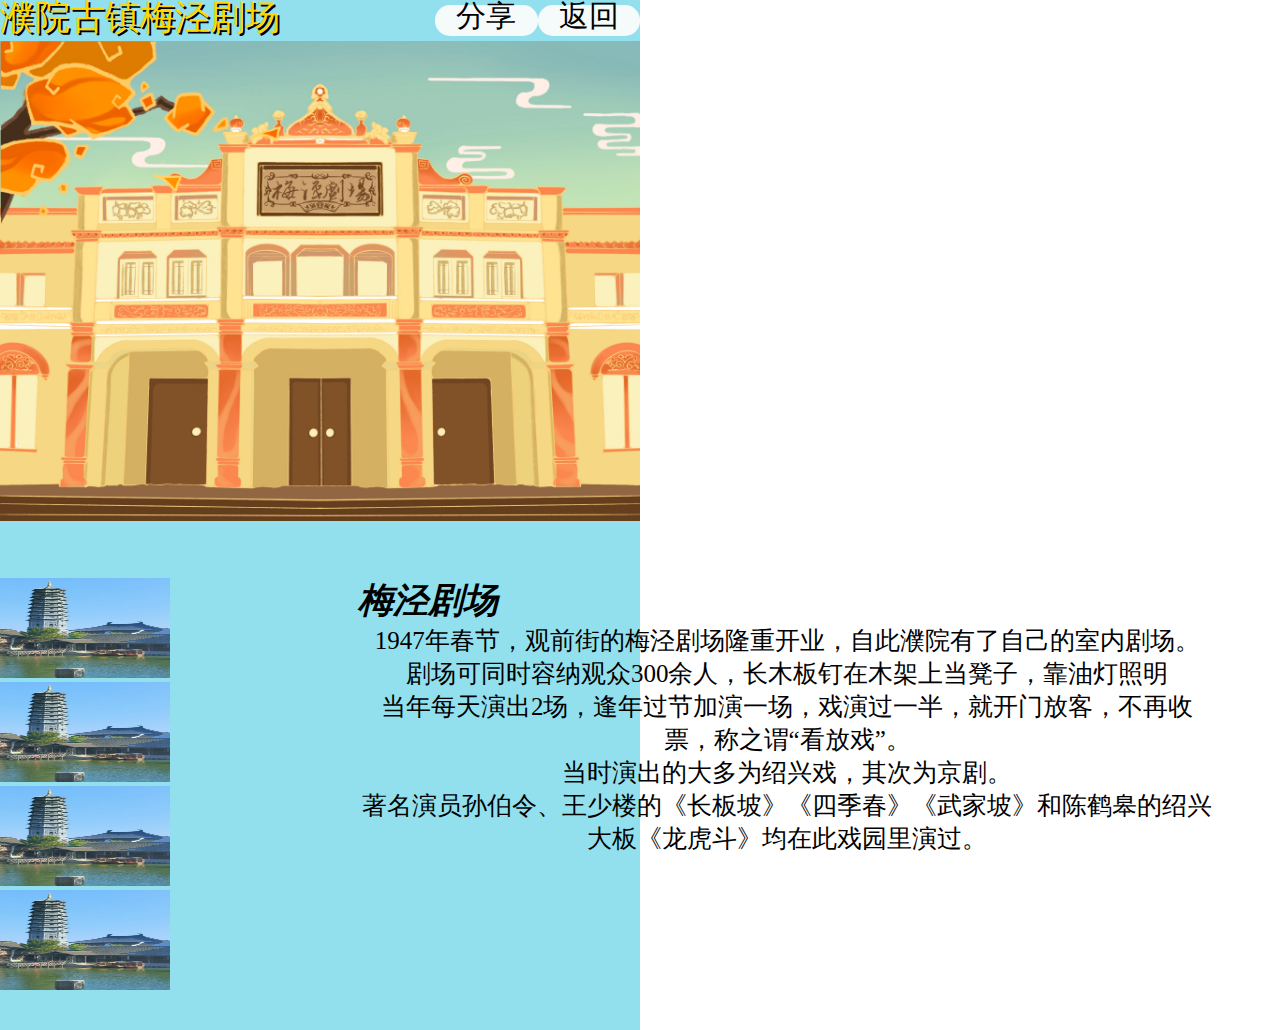
<file: amtf.html>
<!DOCTYPE html>
<html lang="en">
<head>
    <meta charset="UTF-8">
    <meta http-equiv="X-UA-Compatible" content="IE=edge">
    <meta name="viewport" content="width=device-width, initial-scale=1.0">
    <title>t1</title>
    <style type="text/css">
        *{
            margin: 0;
            padding: 0;
        }
        .a{
            max-width: 640px;
            height: 1030px;
            background-color: rgba(37, 193, 221, 0.5);
        }
        .div1{
            width: 100%;
            height: 4%;
            display: flex;
            align-items: center;
        }
        .as{
            display: flex;
            font-family: "华文琥珀";
            color:gold;
            text-shadow: 2px 2px #000;
            width: 68%;
            height:100%;
            left:25%;
            font-size: 35px;
            line-height:35px;
            text-align: center;
        }
        .an{
            display: flex;
            width: 16%;
            height: 75%;
            left:70%;
            font-size: 30px;
            border-radius: 15px;
            background-color:rgb(245, 251, 251);
            text-align: center;
            line-height: 75%;
            color: black;
            font-family: "隶书";
        }
        .g{
            display: block;
            width:100%;
            height:100%;
            border-radius: 15px;

        }
        a:link,a:visited{
            text-decoration: none;
            color: black;
        }
        a:hover{
            background-color:gold;
        }

        .k{
            width: 67%;
            position: absolute;
            text-align: center;
            bottom:5%;
            right: 5%;
        }
        p{
            font-size: 25px;
        }
        img{
            width: 100%;
        }

        h2{
            right:5%;
            font-size: 35px;
            font-family: "华文行楷";
            font-style: italic;
            display: flex;
            
        }
        .rt{
            display: flex;
            position: relative;

        }
        @media screen and (max-width:640px){
            .asd{
                width: 100%;
                height: 100%;
            }
        }

    .image_list{
      	margin-top:10%;
        position: absolute;
        top:50%;
        left: 0%;
      }
      .image_list img{
        width: 170px;
        height: 100px;
        top:0%;
      	opacity:0.8;
      }
      .image_list img:hover{
      	opacity:1;
      }


      #bg{
      	position:absolute;
      	top:0px;
      	left:0px;
      	background-color:#000000;
      	background-repeat:no-repeat;
      	background-position:center;
      	background-size:95% auto;
      	display:none;
      }

    
      .close_btn{
        position:absolute;
      	top:5px;
      	right:5px;
        width:5%;
        height:5%;
      	cursor:pointer;
      	display:none;
      }
    </style>


      </style>
      <script type="text/javascript">

        function showImage(){
          //背景层图片
          document.getElementById("bg").style.backgroundImage = "url(img/cinama.JPG)";
          //显示黑色背景层
          document.getElementById("bg").style.display = "block";
          //显示关闭按扭
          document.getElementsByClassName("close_btn")[0].style.display = "block";
        }

        function closeImage(){
            //隐藏黑色背景
            document.getElementById("bg").style.display = "none";
            //隐藏关闭按扭
            document.getElementsByClassName("close_btn")[0].style.display = "none";
        }
      </script>


</head>
<body>
    <div class="a">
        <div class="div1">
            <div class="as">濮院古镇梅泾剧场</div>
            <div class="an"><a class="g" href="#">分享</a></div>
            <div class="an"><a class="g" href="d.html">返回</a></div>
        </div>

        <div class="rt">
            <img src="img/cinama.JPG"/></div>

            <div class="k">
                <h2>梅泾剧场</h2>
                <p>1947年春节，观前街的梅泾剧场隆重开业，自此濮院有了自己的室内剧场。</p>
                <p> 剧场可同时容纳观众300余人，长木板钉在木架上当凳子，靠油灯照明</p>
                <p>当年每天演出2场，逢年过节加演一场，戏演过一半，就开门放客，不再收票，称之谓“看放戏”。</p>
                <p>当时演出的大多为绍兴戏，其次为京剧。</p>
                <p>著名演员孙伯令、王少楼的《长板坡》《四季春》《武家坡》和陈鹤皋的绍兴大板《龙虎斗》均在此戏园里演过。</p>
            </div>
    

    <div class="image_list">
        <img src="img/76.jpg" title="点击查看大图" onclick="showImage()" /><br/>
        <img src="img/76.jpg" title="点击查看大图" onclick="showImage()" /><br/>
        <img src="img/76.jpg" title="点击查看大图" onclick="showImage()" /><br/>
        <img src="img/76.jpg" title="点击查看大图" onclick="showImage()" />
      </div>
      
      <!-- 黑色背景层 -->
      <div id="bg"></div>
  
      <!-- 关闭按扭 -->
      <img class="close_btn" src="img/delete.png" title="关闭" onclick="closeImage()" />

    </div>
</body>
</html>
</file>
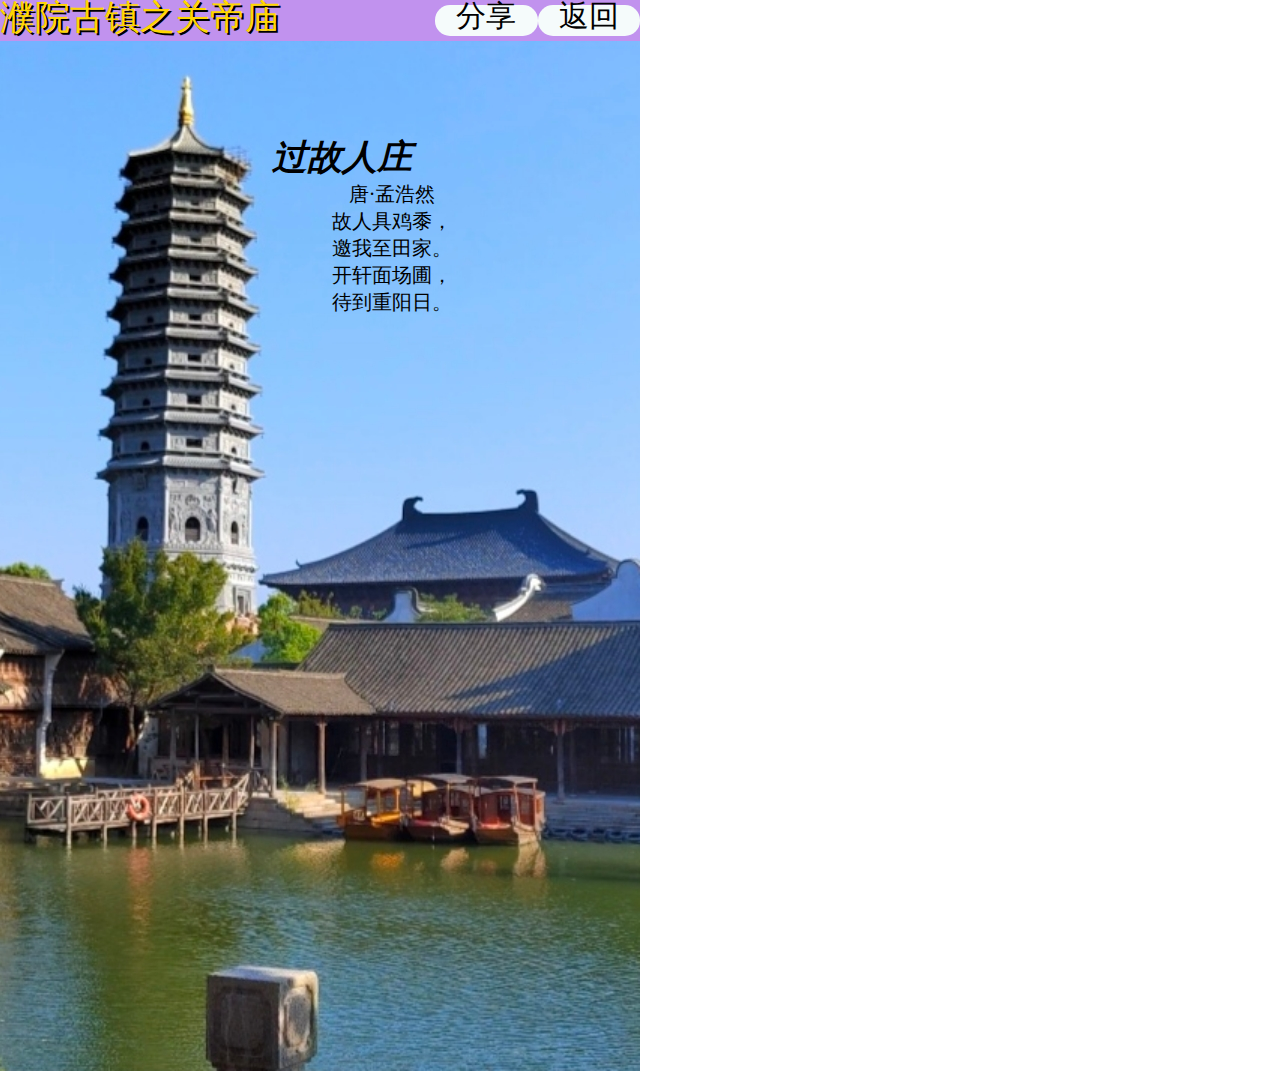
<file: bridge.html>
<!DOCTYPE html>
<html lang="en">
<head>
    <meta charset="UTF-8">
    <meta http-equiv="X-UA-Compatible" content="IE=edge">
    <meta name="viewport" content="width=device-width, initial-scale=1.0">
    <title>t1</title>
    <style type="text/css">
        *{
            margin: 0;
            padding: 0;
        }
        .a{
            max-width: 640px;
            height: 1030px;
            background-color: rgba(132, 37, 221,0.5);
        }
        .div1{
            width: 100%;
            height: 4%;
            display: flex;
            align-items: center;
        }
        .as{
            display: flex;
            font-family: "华文琥珀";
            color:gold;
            text-shadow: 2px 2px #000;
            width: 68%;
            height:100%;
            font-size: 35px;
            line-height:35px;
            text-align: center;
        }
        .an{
            display: flex;
            width: 16%;
            height: 75%;
            left:70%;
            font-size: 30px;
            border-radius: 15px;
            background-color:rgb(245, 251, 251);
            text-align: center;
            line-height: 75%;
            color: black;
            font-family: "隶书";
        }
        .g{
            display: block;
            width:100%;
            height:100%;
            border-radius: 15px;

        }
        a:link,a:visited{
            text-decoration: none;
            color: black;
        }
        a:hover{
            background-color:gold;
        }

        img{
            width: 100%;
            
        }
        .k{
            width: 37.5%;
            position: absolute;
            text-align: center;
            top:9%;
            right: 20%;
        }
        p{
            font-size: 20px;
        }
        h2{
            right:5%;
            font-size: 35px;
            font-family: "华文行楷";
            font-style: italic;
            display: flex;
            
        }
        .rt{
            display: flex;
            position: relative;
        }
        @media screen and (max-width:640px){
            .asd{
                width: 100%;
                height: 100%;
            }
        }
    </style>
</head>
<body>
    <div class="a">
        <div class="div1">
            <div class="as">濮院古镇之关帝庙</div>
            <div class="an"><a class="g" href="#">分享</a></div>
            <div class="an"><a class="g" href="d.html">返回</a></div>
        </div>

        <div class="rt">
            <img src="img/76.jpg"/>
            <div class="k">
                <h2>过故人庄</h2>
                <p>唐·孟浩然</p>
                <p>故人具鸡黍，</p>
                <p>邀我至田家。</p>
                <p>开轩面场圃，</p>
                <p>待到重阳日。</p>
            </div>
        </div>

    </div>
</body>
</html>
</file>
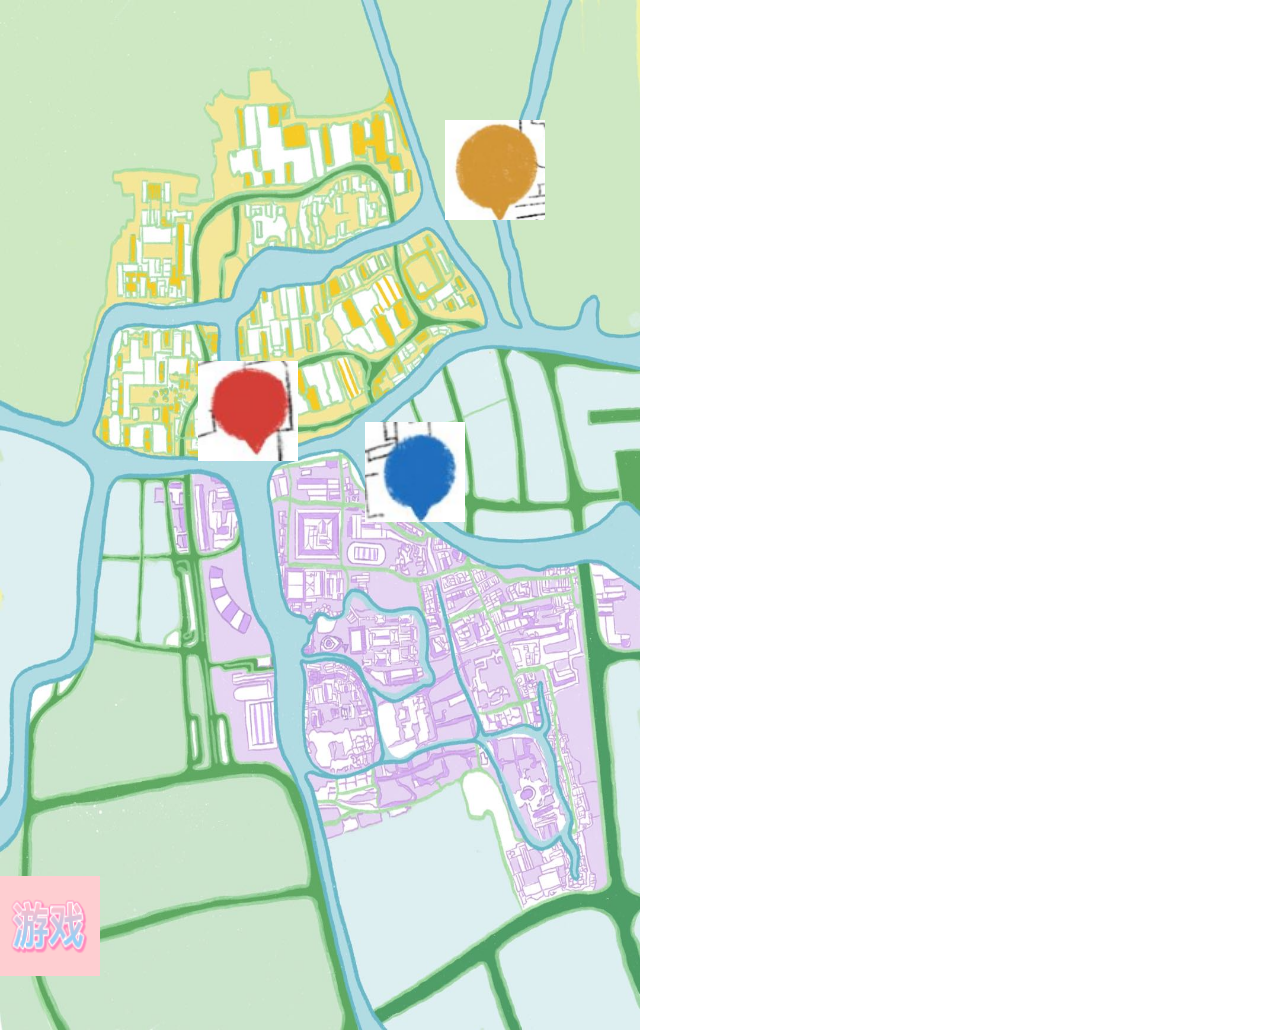
<file: d.html>
<!DOCTYPE html>
<html lang="en">
<head>
    <meta charset="UTF-8">
    <meta http-equiv="X-UA-Compatible" content="IE=edge">
    <meta name="viewport" content="width=device-width, initial-scale=1.0">
    <title>asd</title>
    <style type="text/css">
        *{
            margin: 0px;
            padding: 0px;
        }
        .bj{
            max-width: 640px;
            height: 1030px;
            position: relative;
        }
        .dtdiv{
            width: 100%;
            height: 100%;
        }
        .dt{
            width: 100%;
            height: 100%;
        }
        .bl{
            width:15%;
            height: 15%;
            right:28%;
            bottom:44%;
            position: absolute;
        }
        .r{
            width:15%;
            height: 15%;
            top: 35%;
            left: 31%;
            position: absolute;
        }
        .y{
            width:15px;
            height: 15px;
            top: 120px;
            right: 180px;
            position: absolute;
        }

        .t{
            width: 100px;
            height: 100px;
        }
        .game{
            width: 15%;
            height: 15%;
            left: 0px;
            bottom: 0px;
            position: absolute;
        }
        @media screen and (max-width:640px){
            .a{
                width: 100%;
                height: 100%;
            }
        }
    </style>
    
</head>
<body>
  <div class="bj">
    <div class="dtdiv"><img class="dt" src="img/d.jpg"/></div>
    <div class="bl">
        <a href="t1.html"><img class=t src="img/bl.png" /></a>
    </div>

    <div class="r">
        <a href="t2.html"><img class=t src="img/r.png" /></a>
    </div>

    <div class="y">
        <a href="t3.html"><img class=t src="img/y.png" /></a>
    </div>
    <div class="game">
        <a href="game.html"><img class=t src="img/game.png" /></a>
    </div>
  </div>
</body>
</html>
</file>
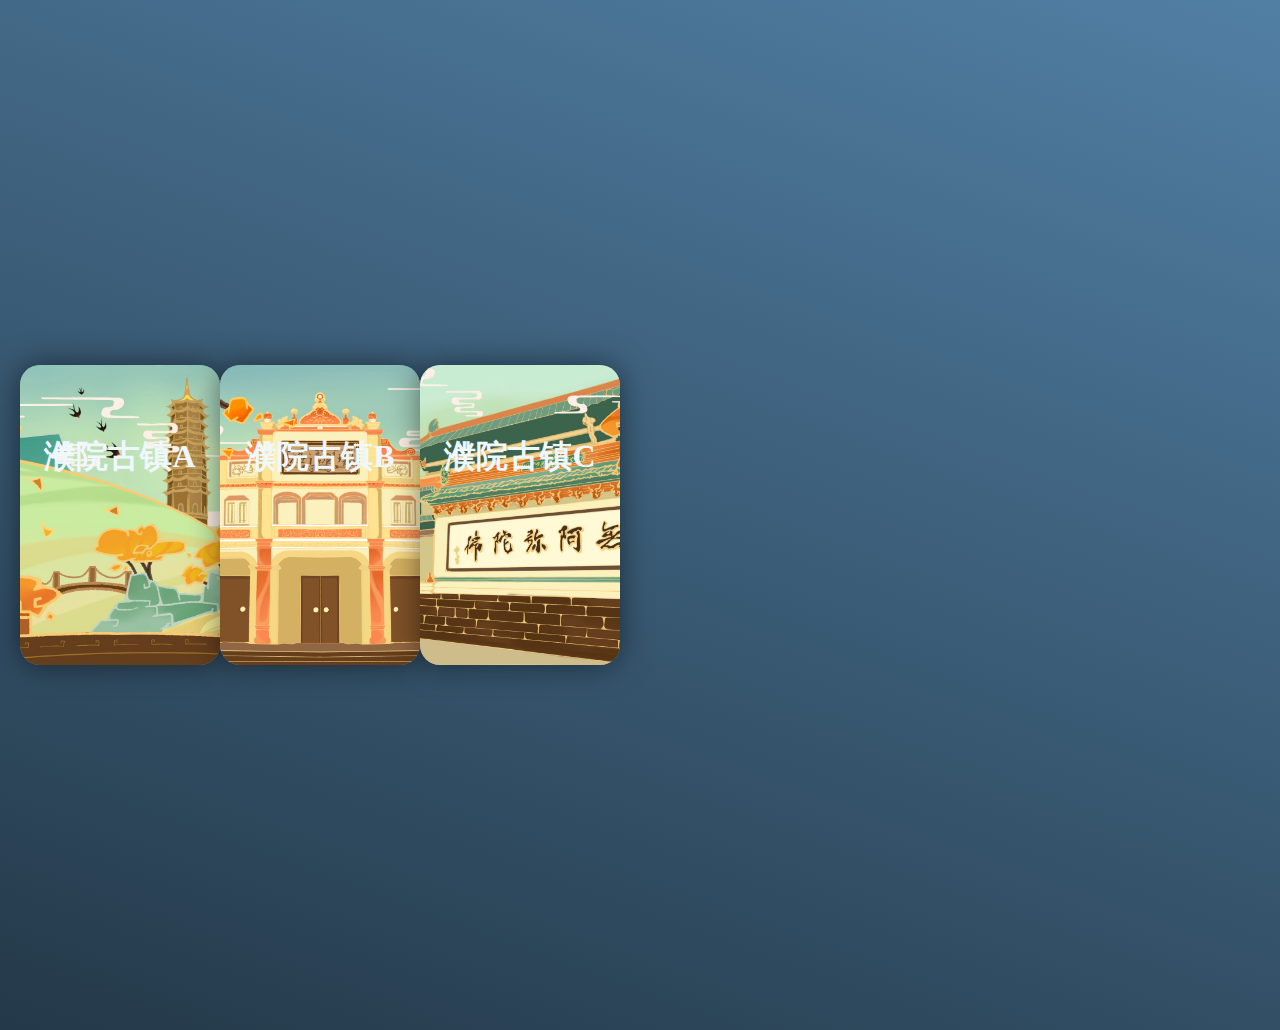
<file: map.html>
<!DOCTYPE html>
<html lang="en">
<head>
    <meta charset="UTF-8">
    <meta http-equiv="X-UA-Compatible" content="IE=edge">
    <meta name="viewport" content="width=device-width, initial-scale=1.0">
    <title>区域介绍卡片</title>
    <link rel ="stylesheet" href="map.css">
<body>

    <div class="card">
    <div class="photo"><img src="img/allview.JPG" alt="" ></div>
    <h1>濮院古镇A</h1>
    <h2>全景花园</h2>
    <p>“日出万匹绸、嘉禾一巨镇”。</p>
    <a href="allview.html">进入欣赏</a>
    </div>

    <div class="card">
    <div class="photo"><img src="img/cinama.JPG" alt="" ></div>
    <h1>濮院古镇B</h1>
    <h2>梅泾剧场</h2>
    <p>濮院古镇中的展示戏剧的一个剧场</p>
    <a href="cinama.html">进入欣赏</a>
    </div>

    <div class="card">
    <div class="photo"><img src="img/amtf.JPG" alt="" ></div>
    <h1>濮院古镇C</h1>
    <h2>阿弥陀佛</h2>
    <p>里面便是古镇的建筑</p>
    <a href="amtf.html">进入欣赏</a>
    </div>

</body>

</head>
</html>
</file>
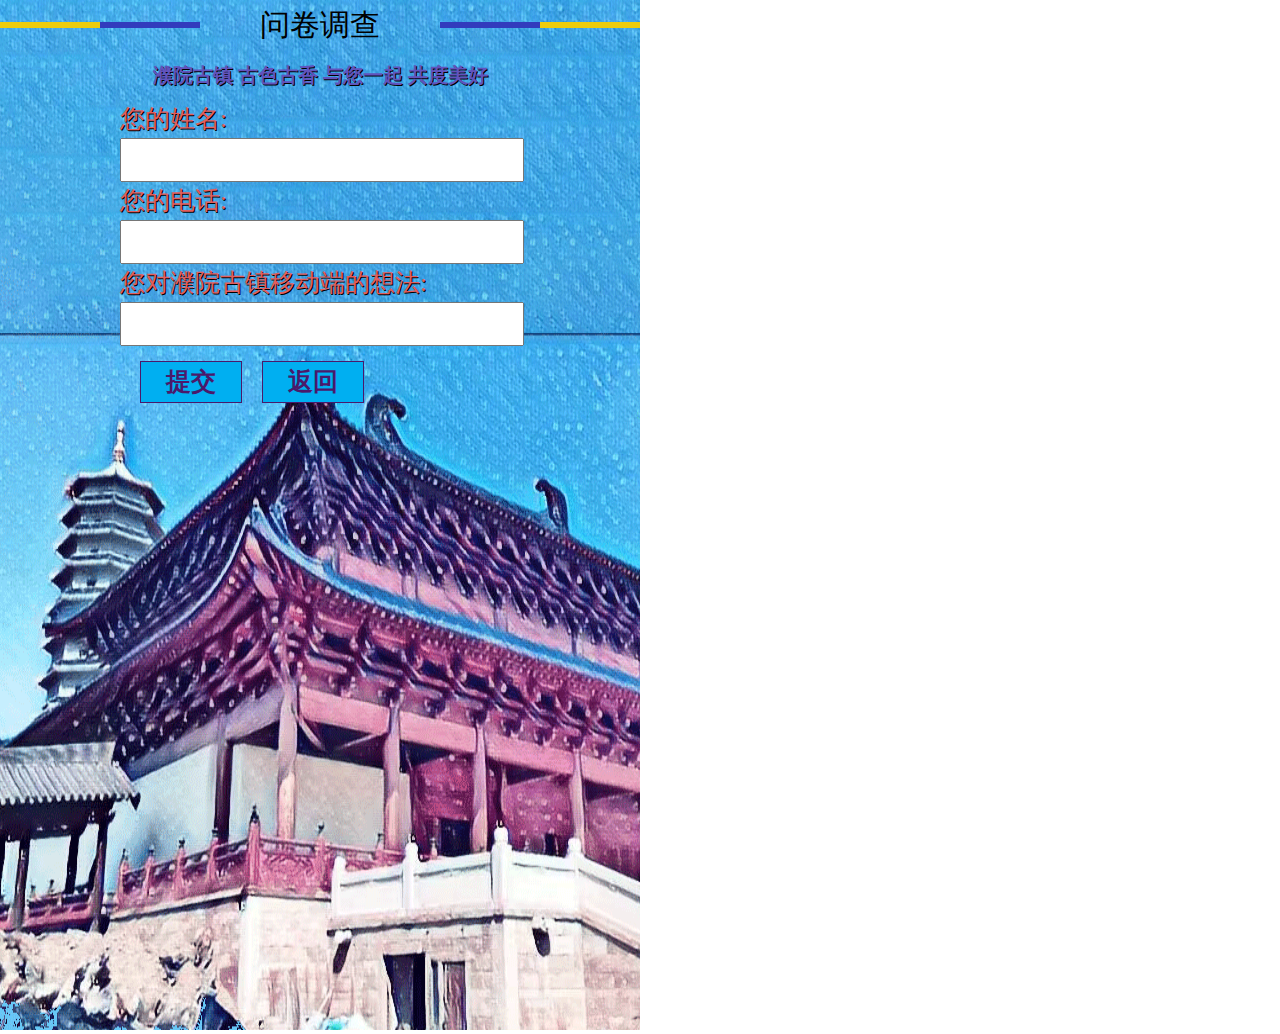
<file: w.html>
<!DOCTYPE html>
<html lang="en">
<head>
    <meta charset="UTF-8">
    <meta http-equiv="X-UA-Compatible" content="IE=edge">
    <meta name="viewport" content="width=device-width, initial-scale=1.0">
    <title>Document</title>
    <style type="text/css">
        *{
            margin: 0px;
            padding: 0px;
        }
        img{
            height: 1030px;
            width: 640px;
            
        }
        .a{
            max-width:640px;
            height: 1030px;
            position: relative;
            background-color: aqua;
        }
        .b{
            width: 640px;
            height: 50px;
            position: absolute;
            top: 0;
            padding: 0;
        }
        .b div{
            float: left;
        }
        .b1{
            width: 100px;
            height: 6px;
            background-color: hsl(51, 90%, 49%);
            margin-top: 22px;
        }
        .b2{
            width: 100px;
            height: 6px;
            background-color: #323bbd;
            margin-top: 22px;
        }
        .b3{
            width: 240px;
            height: 50px;
            text-align: center;
            line-height: 50px;
            font-size: 30px;
        }
        .c{
            width: 640px;
            height: 50px;
            position: absolute;
            top: 50px;
            
            font-size:20px;
            font-weight: bold;
            font-weight: 700;
            color:rgb(97, 83, 189);
            text-align:center;
            line-height: 50px;
            text-shadow: 1px 1px #000;
        }
        .d{
            width: 400px;
            height: 600px;
            position: absolute;
            top: 100px;
            left:120px
        }
        .title,.titletext{
        text-shadow: 1px 1px rgb(0, 0, 0);
        font-size:25px;
        color:rgb(226, 94, 94);
        padding: 10px 0;
        line-height: 18px;
        font-family: "华文琥珀";
      }
      .y{
        width: 400px;
        height: 40px;
        font-size: 35px;
      }
      .submit{
        color:#4a196b;
        background-color: #00aff1;
        line-height: 40px;
        height: 40px;
        width:160px;
        margin-top:15px;
        justify-content: center;
        font-size: 25px;
        font-family: "幼圆";
        font-weight: 700;
      }
      
      a{
        display: block;
        background-color: #323bbd;
        color:#4a196b;
        background-color: #00aff1;
        line-height: 40px;
        height: 3%;
        width:25%;
        margin-top:15px;
        justify-content: center;
        font-size: 25px;
        font-family: "幼圆";
        font-weight: 700;
        text-align: center;
        text-decoration: none;
        border: 1px solid;
        float: left;
        margin-left: 20px;
      }
         @media screen and (max-width:640px){
            .asd{
                width: 100%;
                height: 100%;
            }
        }
    </style>
</head>
<body>
    <div class="a">
        <img src="img/write.gif"/>
        <div class="b">
            <div class="b1"></div>
            <div class="b2"></div>
            <div class="b3">问卷调查</div>
            <div class="b2"></div>
            <div class="b1"></div>
        </div>
        <div class="c">濮院古镇 古色古香 与您一起 共度美好</div>
        <div class="d">
            <div class="title">您的姓名:</div>
            <input type="text" class="y">
            <div class="title">您的电话:</div>
             <input type="text" class="y">
            <div class="title">您对濮院古镇移动端的想法:</div>
            <input type="text" class="y">
            <div class="cc">
                <a href="index.html">提交</a>
                <a href="index.html">返回</a>
            </div>
        </div>
    </div>
</body>
</html>
</file>
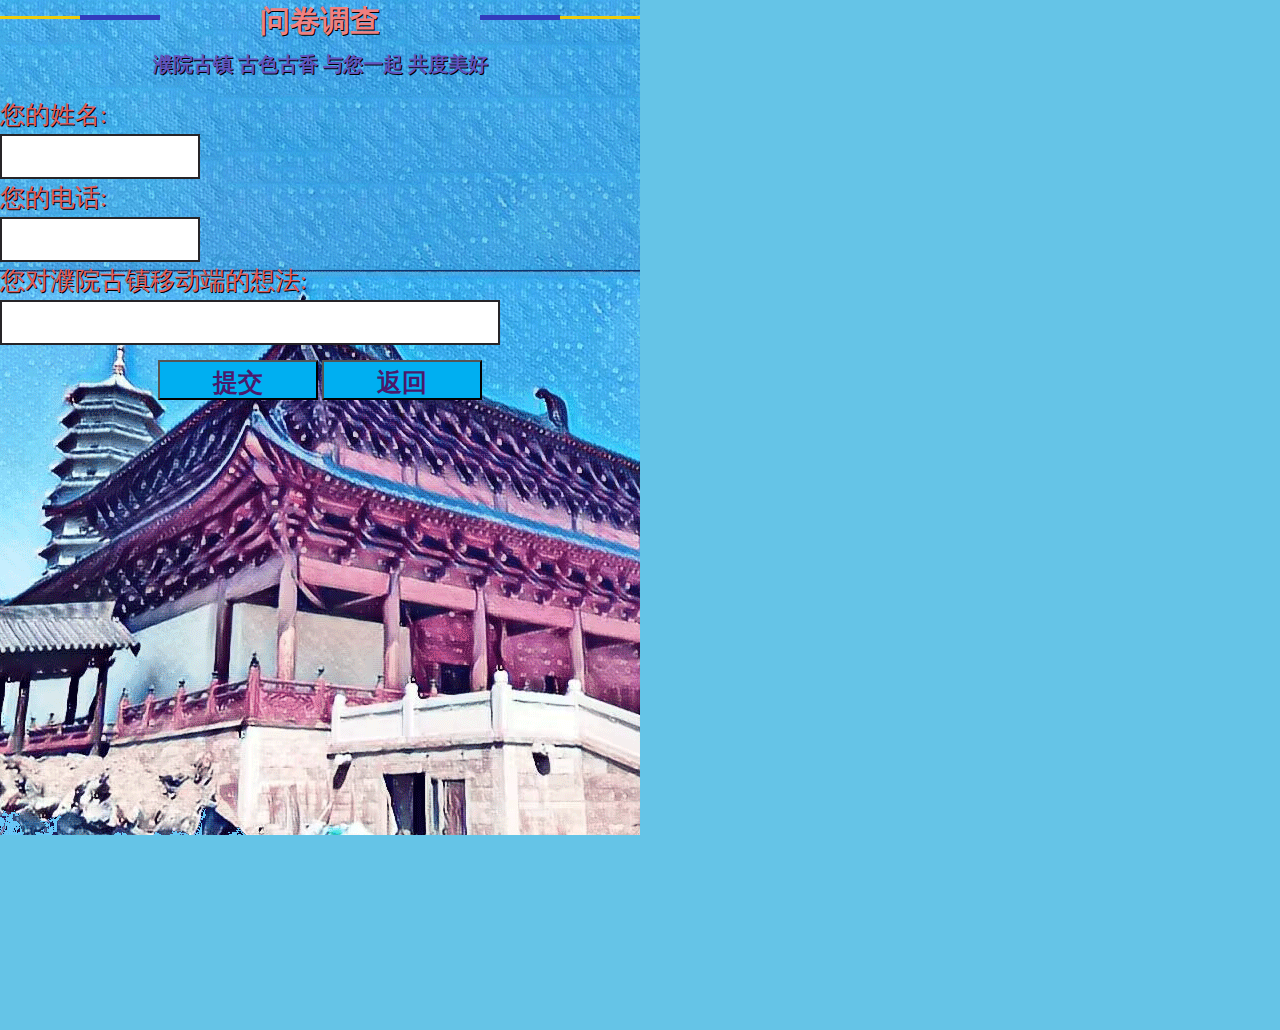
<file: write(废).html>
<html>
<head>
    <title>问卷调查</title>
    <meta charset="utf-8">
    <style type="text/css">
      .mainDiv{
        width:640px;
        height:1030px;
      }
      .mainDivTitle{
        display:flex;
        width:640px;
        height:32px;
        color:lightcoral;
        font-weight: bold;
        text-shadow: 1px 1px #000;
        
      }

      .cc{
        text-align: center;
      }
      
      .titleLine{
        border-top: 3px solid hsl(51, 90%, 49%);
        height: 0;
        margin: 16px 0;
        width: 160px;
        text-shadow: 1px 1px #000;
      }
      .titleLine2{
        border-top: 5px solid #323bbd;
         height: 0;
        margin: 15px 0;
        width: 160px;
      }

      .titleCon{
        width:640px;
        font-size: 30px;
        line-height: 42px;
        text-align:center;
      }
      .p{
        font-size:20px;
        font-weight: bold;
        font-weight: 700;
        color:rgb(97, 83, 189);
        text-align:center;
        line-height: 24px;
        text-shadow: 1px 1px #000;
      }
      .title,.titletext{
        text-shadow: 1px 1px rgb(0, 0, 0);
        font-size:25px;
        color:rgb(226, 94, 94);
        padding: 10px 0;
        line-height: 18px;
        font-family: "华文琥珀";
      }
     
      .submit{
        color:#4a196b;
        background-color: #00aff1;
        line-height: 40px;
        height: 40px;
        width:160px;
        margin-top:15px;
        justify-content: center;
        font-size: 25px;
        font-family: "幼圆";
        font-weight: 700;
      }

      
      
      .a{
          width: 200px;
          height: 45px;
          font-size: 22px;
          line-height: 45px;
          border: 2px solid #262427;
      }

      .d{
          width: 500px;
          height: 45px;
          font-size: 22px;
          line-height: 45px;
          border: 2px solid #262427;
      }

      body{
            background-image: url("img/write.gif");
            background-repeat: no-repeat;
            background-color: #65c4e7;
            width: 640px;
            height: 1030px;
        }

      
      
    </style>
  </head>
  <body style="padding: 0px; margin: 0px;">
  <form name="frm" method="get" action="a.html">
      <div class="mainDiv">
        <div class="mainDivTitle">
          <div class="titleLine"></div>
          <div class="titleLine2"></div>
          <div class="titleCon"><b>问卷调查</b></div>
          <div class="titleLine2"></div>
          <div class="titleLine"></div>
        </div>
        <p class="p">濮院古镇 古色古香 与您一起 共度美好</p>
        
        
        <div class="title">您的姓名:</div>
            <input type="text" class="a">
        <div class="title">您的电话:</div>
             <input type="text" class="a">
        <div class="title">您对濮院古镇移动端的想法:</div>
            <input type="text" class="d">
        <div class="cc">
        <input type="submit" value="提交" class="submit">
        <input type="submit" value="返回" class="submit">
        </div>
      </div>

  </form>

</body>
</html>
</file>
<file: map.css>
*{
    /*初始化*/
    margin: 0;
    padding: 0%;
}


body{
    max-width: 640px;
    height: 1030px;
    display: flex;
    justify-content: center;
    align-items: center;
    background: linear-gradient(200deg,#517fa4,#243949);
}

.card{
    /**/
    position: relative;
    width: 200px;
    height: 300px;
    margin:0px;
    background-color: #758a99;
    border-radius: 20px;
    overflow:hidden;
    display: flex;
    flex-direction: column;
    align-items: center;
    color: aliceblue;
    box-shadow:0 0 30px rgba(0,0,0,0.5) ;
    flex-shrink: 0;
}

.card .photo img{
    width: 100%;
    height: 100%;
    object-fit: cover;
}

.card .photo{
    position:absolute;
    top:0;
    width: 100%;
    height: 100%;
    border-radius: 0px;
    overflow: hidden;
    transform: 0.5s;
}

.card:hover .photo{
    top:30px;
    width:120px;
    height: 120px;
    border-radius: 50%;
    box-shadow: 50%;
    box-shadow: 0 0 20px rgba(0,0,0,0.8);
}

.card .photo::before{
    content:"";
    position: absolute;
    width: 100%;
    height: 100%;
    background: linear-gradient(to bottom,transparent, 50% #222);
}


.card h1{
    position: absolute;
    top:70px;
    transform: 0.5s;
}

.card:hover h1{
    top:0px;
    font-size: 18px;
    color: #243949;
}

.card h2{
    margin-top: 150px;
    width:80%;
    border-bottom:1px solid rgba(255,255,0,0.3);
    font-size: 20px;
    text-align:center;
    margin-bottom: 10px;
    padding-bottom: 10px;
}

.card p{
    width:90%;
    text-indent: 32px;
    font-size:12px;
    margin-bottom: 10px;
    line-height: 30px;
}

.card a{
    font-size:20px;
    color:rgba(255,255,255,0.8);
    text-decoration: none;
    border: 1px solid raba(255,255,255,0.5);
    padding: 4px 16px;
    border-radius: 4px;
}

.card a:hover{
    color:#fff;
    background-color: raba(#255,255,255,0.2);
}
</file>
